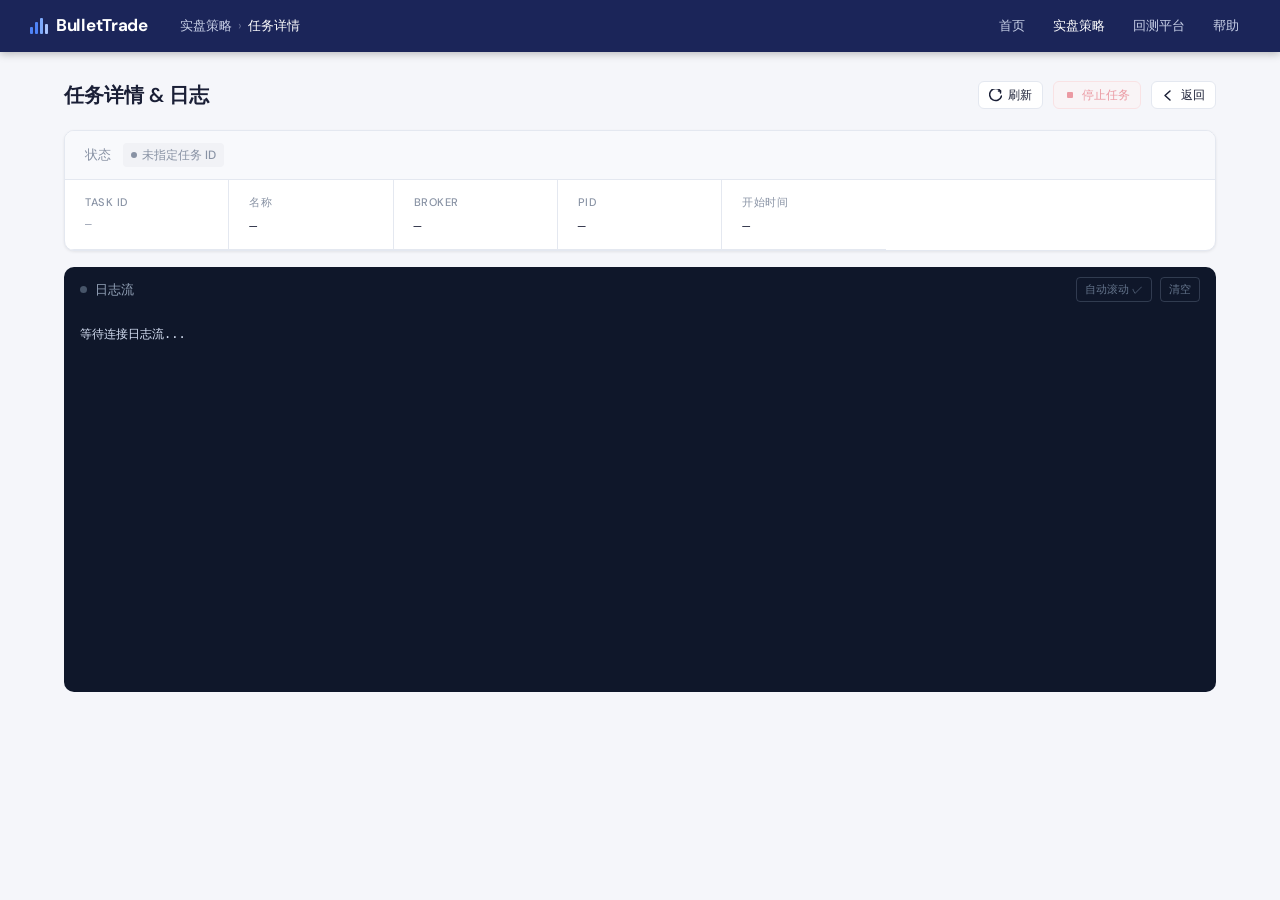
<file: live_server/static/live_task.html>
<!DOCTYPE html>
<html lang="zh-CN">
<head>
<meta charset="UTF-8">
<meta name="viewport" content="width=device-width, initial-scale=1.0">
<title>任务日志 - BulletTrade</title>
<style>
/* ================================================================
   bullet.css — BulletTrade 共享设计系统
   适用于：index.html / live_task.html 及后续所有页面
   ================================================================ */

@import url('https://fonts.googleapis.com/css2?family=DM+Sans:wght@400;500;600&display=swap');

/* ── 设计令牌 ── */
:root {
  /* 色彩 */
  --bg:            #f5f6fa;
  --panel:         #ffffff;
  --text:          #1a1f36;
  --muted:         #8892a4;
  --border:        #e4e8f0;

  --primary:       #1a56db;
  --primary-hover: #1648c0;
  --primary-soft:  #eff4ff;

  --danger:        #e02d3c;
  --danger-hover:  #c8202e;
  --danger-soft:   #fef2f2;

  --success:       #0e9f6e;
  --success-soft:  #f0fdf4;

  --warn:          #d97706;
  --warn-soft:     #fffbeb;

  --nav-bg:        #1b2559;
  --nav-text:      #c8d0e7;

  /* 阴影 */
  --shadow-sm: 0 1px 3px rgba(0,0,0,.08);
  --shadow-md: 0 4px 12px rgba(0,0,0,.10);
  --shadow-lg: 0 8px 40px rgba(0,0,0,.16);

  /* 字体 */
  --mono: "JetBrains Mono", Consolas, monospace;
  --ui:   "DM Sans", "PingFang SC", "Microsoft YaHei", sans-serif;

  /* 圆角 */
  --radius:    6px;
  --radius-lg: 10px;

  /* 动效 */
  --ease: cubic-bezier(.4, 0, .2, 1);
  --duration: .15s;
}

/* ── 重置 ── */
*, *::before, *::after { box-sizing: border-box; margin: 0; padding: 0; }
body {
  font-family: var(--ui);
  background: var(--bg);
  color: var(--text);
  font-size: 14px;
  line-height: 1.5;
  -webkit-font-smoothing: antialiased;
}
button, select, input, textarea { font: inherit; }
a { color: inherit; }

/* ================================================================
   导航栏
   ================================================================ */
.nav {
  background: var(--nav-bg);
  height: 52px;
  display: flex;
  align-items: center;
  padding: 0 28px;
  gap: 32px;
  position: sticky;
  top: 0;
  z-index: 100;
  box-shadow: 0 2px 8px rgba(0,0,0,.25);
}

.nav-logo {
  color: #fff;
  font-weight: 700;
  font-size: 17px;
  letter-spacing: -.3px;
  display: flex;
  align-items: center;
  gap: 8px;
  text-decoration: none;
  flex-shrink: 0;
}

.nav-links {
  display: flex;
  gap: 2px;
  margin-left: auto;
}

.nav-link {
  color: var(--nav-text);
  text-decoration: none;
  padding: 6px 13px;
  border-radius: var(--radius);
  font-size: 13px;
  transition: background var(--duration) var(--ease),
              color var(--duration) var(--ease);
}
.nav-link:hover  { background: rgba(255,255,255,.08); color: #fff; }
.nav-link.active { color: #fff; font-weight: 500; }

/* 面包屑（live_task 页面专用） */
.nav-breadcrumb {
  display: flex;
  align-items: center;
  gap: 6px;
  color: var(--nav-text);
  font-size: 13px;
}
.nav-breadcrumb a {
  color: var(--nav-text);
  text-decoration: none;
  transition: color var(--duration);
}
.nav-breadcrumb a:hover { color: #fff; }
.nav-breadcrumb .sep     { opacity: .4; }
.nav-breadcrumb .current { color: #fff; font-weight: 500; }

/* ================================================================
   页面壳 & 页头
   ================================================================ */
.shell {
  max-width: 1200px;
  margin: 0 auto;
  padding: 28px 24px 60px;
}

.page-head {
  display: flex;
  align-items: center;
  gap: 10px;
  margin-bottom: 20px;
  flex-wrap: wrap;
}
.page-head h1 {
  font-size: 20px;
  font-weight: 600;
  margin-right: auto;
}

/* ================================================================
   按钮
   ================================================================ */
.btn {
  display: inline-flex;
  align-items: center;
  gap: 6px;
  border: 1px solid var(--border);
  background: var(--panel);
  color: var(--text);
  padding: 7px 14px;
  border-radius: var(--radius);
  cursor: pointer;
  font-size: 13px;
  font-weight: 500;
  transition: background var(--duration) var(--ease),
              border-color var(--duration) var(--ease),
              opacity var(--duration);
  white-space: nowrap;
  user-select: none;
}
.btn:hover:not(:disabled) { background: #eef0f6; }
.btn:active:not(:disabled){ transform: translateY(1px); }
.btn:disabled { opacity: .45; cursor: not-allowed; }

.btn-primary {
  background: var(--primary);
  color: #fff;
  border-color: var(--primary);
}
.btn-primary:hover:not(:disabled) {
  background: var(--primary-hover);
  border-color: var(--primary-hover);
}

.btn-danger {
  color: var(--danger);
  background: var(--danger-soft);
  border-color: #fecaca;
}
.btn-danger:hover:not(:disabled) { background: #fee2e2; }

.btn-sm { padding: 4px 10px; font-size: 12px; }

/* 图标按钮 */
.icon-btn {
  border: none;
  background: transparent;
  color: var(--muted);
  width: 28px;
  height: 28px;
  display: inline-flex;
  align-items: center;
  justify-content: center;
  border-radius: var(--radius);
  cursor: pointer;
  transition: background var(--duration), color var(--duration);
  flex-shrink: 0;
}
.icon-btn:hover         { background: #eef0f6; color: var(--text); }
.icon-btn-danger        { color: var(--danger); }
.icon-btn-success       { color: var(--success); }
.icon-btn-primary       { color: var(--primary); }

/* ================================================================
   卡片
   ================================================================ */
.card {
  background: var(--panel);
  border: 1px solid var(--border);
  border-radius: var(--radius-lg);
  box-shadow: var(--shadow-sm);
  overflow: hidden;
}

/* tabs 上方的卡片顶部去掉上圆角 */
.card--tabs-below {
  border-radius: 0 0 var(--radius-lg) var(--radius-lg);
}

/* ================================================================
   标签页
   ================================================================ */
.tabs {
  display: flex;
  border-bottom: 2px solid var(--border);
}
.tab {
  padding: 9px 20px;
  font-size: 14px;
  cursor: pointer;
  color: var(--muted);
  border-bottom: 2px solid transparent;
  margin-bottom: -2px;
  transition: color var(--duration), border-color var(--duration);
  user-select: none;
}
.tab:hover  { color: var(--text); }
.tab.active { color: var(--primary); border-bottom-color: var(--primary); font-weight: 500; }

/* ================================================================
   表格
   ================================================================ */
.task-table { width: 100%; border-collapse: collapse; }
.task-table th {
  background: #f8f9fc;
  padding: 10px 16px;
  text-align: left;
  font-size: 12px;
  font-weight: 500;
  color: var(--muted);
  border-bottom: 1px solid var(--border);
  white-space: nowrap;
  letter-spacing: .2px;
}
.task-table td {
  padding: 13px 16px;
  border-bottom: 1px solid var(--border);
  font-size: 13px;
  vertical-align: middle;
}
.task-table tr:last-child td { border-bottom: none; }
.task-table tr:hover td      { background: #fafbfd; transition: background .1s; }

.task-name {
  font-weight: 500;
  font-size: 14px;
  color: var(--text);
  text-decoration: none;
}
.task-name:hover { color: var(--primary); text-decoration: underline; }
.task-id   { font-family: var(--mono); font-size: 11px; color: var(--muted); margin-top: 2px; }

.check-col input { cursor: pointer; width: 15px; height: 15px; accent-color: var(--primary); }
.empty-row td    { text-align: center; color: var(--muted); padding: 52px 16px; font-size: 14px; }

/* ================================================================
   徽章
   ================================================================ */
.badge {
  display: inline-flex;
  align-items: center;
  gap: 5px;
  border-radius: 4px;
  padding: 3px 8px;
  font-size: 12px;
  font-weight: 500;
  white-space: nowrap;
}
.badge::before {
  content: "";
  width: 6px; height: 6px;
  border-radius: 50%;
  background: currentColor;
  flex-shrink: 0;
}
.badge.running  { color: var(--success); background: var(--success-soft); }
.badge.starting { color: var(--primary); background: var(--primary-soft); animation: badge-pulse 1.6s infinite; }
.badge.stopped  { color: var(--muted);   background: #f1f2f6; }
.badge.error    { color: var(--danger);  background: var(--danger-soft); }

@keyframes badge-pulse {
  0%, 100% { opacity: 1; }
  50%       { opacity: .6; }
}

/* ================================================================
   数值 & 颜色辅助
   ================================================================ */
.num  { font-family: var(--mono); font-size: 13px; }
.up   { color: var(--success); }
.down { color: var(--danger); }
.flat { color: var(--muted); }

/* ================================================================
   日志区（抽屉 & 独立页均使用）
   ================================================================ */
.log-head {
  background: #0f172a;
  padding: 10px 16px;
  display: flex;
  align-items: center;
  justify-content: space-between;
  gap: 12px;
}

/* 抽屉模式：顶部圆角 */
.log-head--drawer { border-radius: var(--radius-lg) var(--radius-lg) 0 0; }

.log-head-left {
  display: flex;
  align-items: center;
  gap: 8px;
}
.log-head-title { color: #94a3b8; font-size: 13px; font-family: var(--mono); }

/* 实时指示点 */
.log-dot {
  width: 7px; height: 7px;
  border-radius: 50%;
  background: var(--success);
  flex-shrink: 0;
  animation: dot-pulse 1.8s infinite;
}
.log-dot.inactive { background: #475569; animation: none; }
@keyframes dot-pulse {
  0%, 100% { opacity: 1; }
  50%       { opacity: .25; }
}

.log-head-actions { display: flex; align-items: center; gap: 8px; }

.log-action-btn {
  background: transparent;
  border: 1px solid rgba(100,116,139,.4);
  color: #64748b;
  border-radius: 4px;
  padding: 3px 8px;
  font-size: 11px;
  cursor: pointer;
  transition: color var(--duration), border-color var(--duration);
}
.log-action-btn:hover { color: #e2e8f0; border-color: rgba(226,232,240,.4); }

/* 关闭按钮（抽屉专用）*/
.log-close-btn {
  background: transparent;
  border: none;
  color: #64748b;
  cursor: pointer;
  padding: 4px 8px;
  border-radius: 4px;
  font-size: 12px;
  transition: color var(--duration);
}
.log-close-btn:hover { color: #e2e8f0; }

.log-box {
  background: #0f172a;
  color: #d7e1f5;
  overflow: auto;
  padding: 12px 16px;
  font-family: var(--mono);
  font-size: 12px;
  line-height: 1.7;
  white-space: pre-wrap;
  word-break: break-word;
  border-radius: 0 0 var(--radius-lg) var(--radius-lg);
}
.log-box::-webkit-scrollbar       { width: 5px; height: 5px; }
.log-box::-webkit-scrollbar-track { background: transparent; }
.log-box::-webkit-scrollbar-thumb { background: #334155; border-radius: 3px; }

/* 日志行颜色 */
.log-line { display: block; }
.log-ts             { color: #6ea8fe; }
.log-sep            { color: #475569; }
.log-lvl-system     { color: #c8960c; font-weight:500; }
.log-lvl-strategy   { color: #22c55e; font-weight:500; }
.log-lvl-error      { color: #f87171; font-weight:500; }
.log-lvl-warn       { color: #fbbf24; font-weight:500; }
.log-msg            { color: #d7e1f5; }
.log-msg-system     { color: #94a3b8; }

/* ================================================================
   日志抽屉（index.html 专用）
   ================================================================ */
.log-drawer { margin-top: 20px; display: none; }
.log-drawer.open { display: block; }
.log-drawer .log-box { min-height: 180px; max-height: 340px; }

/* ================================================================
   弹窗
   ================================================================ */
.overlay {
  position: fixed;
  inset: 0;
  background: rgba(15,23,42,.5);
  backdrop-filter: blur(3px);
  z-index: 200;
  display: none;
  align-items: center;
  justify-content: center;
  padding: 20px;
}
.overlay.open { display: flex; animation: fade-in .18s var(--ease); }
@keyframes fade-in { from { opacity: 0; } to { opacity: 1; } }

.modal {
  background: var(--panel);
  border-radius: var(--radius-lg);
  box-shadow: var(--shadow-lg);
  width: 100%;
  max-width: 580px;
  max-height: 90vh;
  overflow-y: auto;
  animation: slide-up .2s cubic-bezier(.34,1.2,.64,1);
}
@keyframes slide-up {
  from { opacity: 0; transform: translateY(18px) scale(.97); }
  to   { opacity: 1; transform: translateY(0)    scale(1);   }
}

.modal-head {
  padding: 20px 24px 16px;
  border-bottom: 1px solid var(--border);
  display: flex;
  align-items: center;
  justify-content: space-between;
}
.modal-head h2 { font-size: 16px; font-weight: 600; }

.modal-close {
  background: transparent;
  border: none;
  cursor: pointer;
  color: var(--muted);
  padding: 4px 6px;
  border-radius: 4px;
  font-size: 18px;
  line-height: 1;
  transition: color var(--duration);
}
.modal-close:hover { color: var(--text); }

.modal-body { padding: 0 24px; }

.modal-footer {
  display: flex;
  justify-content: flex-end;
  gap: 10px;
  padding: 16px 24px 20px;
  border-top: 1px solid var(--border);
  margin-top: 8px;
}

/* ================================================================
   表单字段
   ================================================================ */
.form-field {
  display: grid;
  grid-template-columns: 90px 1fr;
  align-items: center;
  gap: 0 16px;
  padding: 12px 0;
  border-bottom: 1px solid var(--border);
}
.form-field:first-of-type { border-top: 1px solid var(--border); }
.form-field > label {
  font-size: 13px;
  color: var(--text);
  white-space: nowrap;
}

.inline-group  { display: flex; align-items: center; gap: 8px; }
.inline-label  { font-size: 13px; color: var(--text); white-space: nowrap; flex-shrink: 0; }
.select-sm { width: 88px !important; }
.input-sm  { width: 128px !important; }

.input, .select {
  width: 100%;
  border: 1px solid var(--border);
  background: #fff;
  color: var(--text);
  border-radius: var(--radius);
  padding: 8px 10px;
  outline: none;
  font-size: 13px;
  transition: border-color var(--duration), box-shadow var(--duration);
}
.input:focus, .select:focus {
  border-color: var(--primary);
  box-shadow: 0 0 0 3px rgba(26,86,219,.12);
}

.warn-box {
  display: none;
  padding: 10px 14px;
  border-radius: var(--radius);
  background: var(--warn-soft);
  border: 1px solid #fcd34d;
  color: var(--warn);
  font-size: 13px;
  margin: 14px 0 2px;
}

/* ================================================================
   底部注脚
   ================================================================ */
.footer-note { margin-top: 14px; font-size: 12px; color: var(--muted); }
.footer-note a { color: var(--primary); text-decoration: none; }
.footer-note a:hover { text-decoration: underline; }
.footer-note .warn-text { color: var(--danger); margin-left: 16px; }

/* ================================================================
   live_task 专用：元信息网格 & 状态条
   ================================================================ */
.meta-grid {
  display: grid;
  grid-template-columns: repeat(auto-fill, minmax(160px, 1fr));
}
.meta-item {
  padding: 14px 20px;
  border-right: 1px solid var(--border);
  border-bottom: 1px solid var(--border);
}
.meta-item:last-child { border-right: none; }
.meta-label {
  font-size: 11px;
  font-weight: 500;
  color: var(--muted);
  text-transform: uppercase;
  letter-spacing: .5px;
  margin-bottom: 5px;
}
.meta-value {
  font-size: 13px;
  font-weight: 500;
  color: var(--text);
  font-family: var(--mono);
  word-break: break-all;
}

.status-bar {
  display: flex;
  align-items: center;
  gap: 12px;
  padding: 12px 20px;
  background: #f8f9fc;
  border-bottom: 1px solid var(--border);
}
.status-bar-label { font-size: 13px; color: var(--muted); }
.status-bar-updated { font-size: 12px; color: var(--muted); margin-left: auto; }

/* live_task 日志区高度 */
.log-box--task { min-height: 380px; max-height: 62vh; }

/* ================================================================
   响应式
   ================================================================ */
@media (max-width: 720px) {
  .nav-links { display: none; }
  .meta-grid { grid-template-columns: 1fr 1fr; }

  .task-table th:nth-child(7),
  .task-table td:nth-child(7),
  .task-table th:nth-child(8),
  .task-table td:nth-child(8) { display: none; }
}

</style>
</head>
<body>

<!-- ── 导航 ── -->
<nav class="nav">
  <a class="nav-logo" href="/">
    <svg width="20" height="20" viewBox="0 0 20 20" fill="none" aria-hidden="true">
      <rect x="2"  y="11" width="3" height="7"  rx="1" fill="#4f83f7"/>
      <rect x="7"  y="6"  width="3" height="12" rx="1" fill="#4f83f7"/>
      <rect x="12" y="2"  width="3" height="16" rx="1" fill="#7da9fb"/>
      <rect x="17" y="8"  width="3" height="10" rx="1" fill="#a8c3fd"/>
    </svg>
    BulletTrade
  </a>
  <nav class="nav-breadcrumb" aria-label="面包屑">
    <a href="/">实盘策略</a>
    <span class="sep" aria-hidden="true">›</span>
    <span class="current" id="nav-task-name">任务详情</span>
  </nav>
  <div class="nav-links">
    <a class="nav-link"        href="#">首页</a>
    <a class="nav-link active" href="#">实盘策略</a>
    <a class="nav-link"        href="#">回测平台</a>
    <a class="nav-link"        href="#">帮助</a>
  </div>
</nav>

<!-- ── 主体 ── -->
<div class="shell">

  <!-- 页头 -->
  <div class="page-head">
    <h1>任务详情 &amp; 日志</h1>

    <button class="btn btn-sm" onclick="refreshStatus()" title="刷新状态">
      <svg width="13" height="13" viewBox="0 0 13 13" fill="none" aria-hidden="true">
        <path d="M11.5 2A6 6 0 1 0 12.5 7" stroke="currentColor" stroke-width="1.5" stroke-linecap="round"/>
        <path d="M9.5 2h2v2" stroke="currentColor" stroke-width="1.5" stroke-linecap="round" stroke-linejoin="round"/>
      </svg>
      刷新
    </button>

    <button class="btn btn-danger btn-sm" id="stop-btn" onclick="stopTask()" disabled>
      <svg width="12" height="12" viewBox="0 0 24 24" fill="none" aria-hidden="true">
        <rect x="6" y="6" width="12" height="12" rx="2" fill="currentColor"/>
      </svg>
      停止任务
    </button>

    <button class="btn btn-primary btn-sm" id="restart-btn" onclick="restartTask()" style="display:none">
      <svg width="12" height="12" viewBox="0 0 24 24" fill="none" aria-hidden="true">
        <path d="M8 5v14l11-7L8 5z" fill="currentColor"/>
      </svg>
      重启任务
    </button>

    <button class="btn btn-sm" onclick="history.back()">
      <svg width="13" height="13" viewBox="0 0 13 13" fill="none" aria-hidden="true">
        <path d="M8 2L3 6.5 8 11" stroke="currentColor" stroke-width="1.5" stroke-linecap="round" stroke-linejoin="round"/>
      </svg>
      返回
    </button>
  </div>

  <!-- 任务元信息卡片 -->
  <div class="card" style="margin-bottom:16px">
    <div class="status-bar" id="status-bar">
      <span class="status-bar-label">状态</span>
      <span class="badge stopped" id="status-badge">加载中...</span>
      <span class="status-bar-updated" id="updated-at"></span>
    </div>
    <div class="meta-grid" id="task-meta">
      <div class="meta-item"><div class="meta-label">Task ID</div><div class="meta-value" style="font-size:11px;color:var(--muted)">—</div></div>
      <div class="meta-item"><div class="meta-label">名称</div><div class="meta-value">—</div></div>
      <div class="meta-item"><div class="meta-label">Broker</div><div class="meta-value">—</div></div>
      <div class="meta-item"><div class="meta-label">PID</div><div class="meta-value">—</div></div>
      <div class="meta-item" style="border-right:none"><div class="meta-label">开始时间</div><div class="meta-value">—</div></div>
    </div>
  </div>

  <!-- 日志区 -->
  <div>
    <div class="log-head log-head--drawer">
      <div class="log-head-left">
        <span class="log-dot inactive" id="log-dot" aria-hidden="true"></span>
        <span class="log-head-title" id="log-title">日志流</span>
      </div>
      <div class="log-head-actions">
        <button class="log-action-btn" id="auto-scroll-btn" onclick="toggleAutoScroll()">自动滚动 ✓</button>
        <button class="log-action-btn" onclick="clearLog()">清空</button>
      </div>
    </div>
    <div class="log-box log-box--task" id="log-box" role="log" aria-live="polite">等待连接日志流...</div>
  </div>

</div>

<script>
'use strict';

const STATUS_LABELS = { running:'运行中', starting:'启动中', stopped:'已停止', error:'异常退出' };

const taskId = new URLSearchParams(window.location.search).get('task');
let es         = null;
let autoScroll = true;
let logReady   = false;

if (!taskId) {
  document.getElementById('status-badge').textContent = '未指定任务 ID';
  throw new Error('missing task parameter');
}

function escapeHtml(v) {
  return String(v ?? '').replace(/&/g,'&amp;').replace(/</g,'&lt;').replace(/>/g,'&gt;');
}
function nowTime() {
  return new Date().toLocaleTimeString('zh-CN', { hour12: false });
}

function setMeta(task) {
  const statusKey = task.status || 'stopped';
  const badge = document.getElementById('status-badge');
  badge.className = 'badge ' + statusKey;
  badge.textContent = STATUS_LABELS[statusKey] || statusKey;

  document.getElementById('updated-at').textContent = '更新于 ' + nowTime();
  document.getElementById('nav-task-name').textContent = task.name || task.task_id;

  document.getElementById('task-meta').innerHTML =
    '<div class="meta-item"><div class="meta-label">Task ID</div><div class="meta-value" style="font-size:11px;color:var(--muted)">' + escapeHtml(task.task_id) + '</div></div>' +
    '<div class="meta-item"><div class="meta-label">名称</div><div class="meta-value">' + escapeHtml(task.name || '—') + '</div></div>' +
    '<div class="meta-item"><div class="meta-label">Broker</div><div class="meta-value">' + escapeHtml(task.broker || '—') + '</div></div>' +
    '<div class="meta-item"><div class="meta-label">PID</div><div class="meta-value">' + escapeHtml(String(task.pid ?? '—')) + '</div></div>' +
    '<div class="meta-item" style="border-right:none"><div class="meta-label">开始时间</div><div class="meta-value" style="font-size:12px">' + escapeHtml(task.started_at || '—') + '</div></div>';

  const canStop    = statusKey === 'running' || statusKey === 'starting';
  const isInactive = statusKey === 'stopped'  || statusKey === 'error';
  document.getElementById('stop-btn').disabled = !canStop;
  document.getElementById('restart-btn').style.display = isInactive ? 'inline-flex' : 'none';
  document.getElementById('log-dot').className = 'log-dot' + (canStop ? '' : ' inactive');
}

async function refreshStatus() {
  try {
    const res = await fetch('/api/live/status/' + taskId, { cache: 'no-store' });
    if (!res.ok) throw new Error('HTTP ' + res.status);
    setMeta(await res.json());
  } catch (err) {
    document.getElementById('updated-at').textContent = '状态获取失败：' + err.message;
  }
}

async function stopTask() {
  document.getElementById('stop-btn').disabled = true;
  try {
    const res = await fetch('/api/live/stop/' + taskId, { method: 'POST' });
    if (!res.ok) throw new Error('HTTP ' + res.status);
    appendLog('[SYSTEM] 已发送停止请求。', 'system');
    await refreshStatus();
  } catch (err) {
    appendLog('[ERROR] 停止失败：' + err.message, 'error');
    await refreshStatus();
  }
}

async function restartTask() {
  try {
    const res = await fetch('/api/live/restart/' + taskId, { method: 'POST' });
    if (!res.ok) throw new Error('HTTP ' + res.status);
    const data = await res.json();
    window.location.href = '/live/task?task=' + data.task_id;
  } catch (err) {
    appendLog('[ERROR] 重启失败：' + err.message, 'error');
  }
}

/* ── 日志渲染核心 ──────────────────────────────────────────────────
   格式：2026-03-31 10:28:00 - INFO  - 信息内容
   系统信息：蓝色日期 + 深黄INFO + 淡灰正文
   策略信息：蓝色日期 + 深绿INFO + 原色正文
   错误信息：蓝色日期 + 红色ERROR + 原色正文
   ---------------------------------------------------------------- */
const _LOG_TS_RE = /^(\d{4}-\d{2}-\d{2}\s+\d{2}:\d{2}:\d{2})\s*-\s*(\w+)\s*-\s*([\s\S]*)$/;

function _nowStamp() {
  const d = new Date();
  const pad = n => String(n).padStart(2, '0');
  return `${d.getFullYear()}-${pad(d.getMonth()+1)}-${pad(d.getDate())} ` +
         `${pad(d.getHours())}:${pad(d.getMinutes())}:${pad(d.getSeconds())}`;
}

function _isStrategyLine(level, msg) {
  if (/^(ERROR|CRITICAL)$/i.test(level)) return false;
  if (/^WARN/i.test(level)) return false;
  if (/401|403|Unauthorized|Client Error|Connection Error/i.test(msg)) return false;
  return true;
}

function _buildLogRow(ts, level, msg, isStrategy) {
  const row = document.createElement('span');
  row.className = 'log-line';
  const lvlPad = (level || 'INFO').toUpperCase().padEnd(5);
  let lvlClass, msgClass;
  if (/^ERROR|CRITICAL/.test(lvlPad)) {
    lvlClass = 'log-lvl-error'; msgClass = 'log-msg';
  } else if (/^WARN/.test(lvlPad)) {
    lvlClass = 'log-lvl-warn'; msgClass = 'log-msg';
  } else if (isStrategy) {
    lvlClass = 'log-lvl-strategy'; msgClass = 'log-msg';
  } else {
    lvlClass = 'log-lvl-system'; msgClass = 'log-msg-system';
  }
  const safemsg = msg.replace(/&/g,'&amp;').replace(/</g,'&lt;').replace(/>/g,'&gt;');
  row.innerHTML =
    `<span class="log-ts">${ts}</span>` +
    `<span class="log-sep"> - </span>` +
    `<span class="${lvlClass}">${lvlPad}</span>` +
    `<span class="log-sep"> - </span>` +
    `<span class="${msgClass}">${safemsg}</span>\n`;
  return row;
}

function _parseAndRender(text) {
  const m = _LOG_TS_RE.exec(text);
  if (m) {
    const [, ts, level, msg] = m;
    return _buildLogRow(ts, level, msg, _isStrategyLine(level, msg));
  }
  if (/^\[STDOUT\]\s*/.test(text))
    return _buildLogRow(_nowStamp(), 'INFO ', text.replace(/^\[STDOUT\]\s*/,''), true);
  if (/^\[SYSTEM\]\s*/.test(text))
    return _buildLogRow(_nowStamp(), 'INFO ', text.replace(/^\[SYSTEM\]\s*/,''), false);
  if (/^\[ERROR\]\s*/.test(text))
    return _buildLogRow(_nowStamp(), 'ERROR', text.replace(/^\[ERROR\]\s*/,''), false);
  if (/^\[INFO\]\s*/.test(text))
    return _buildLogRow(_nowStamp(), 'INFO ', text.replace(/^\[INFO\]\s*/,''), false);
  return _buildLogRow(_nowStamp(), 'INFO ', text, false);
}

function appendLog(msg, _forceClass) {
  const box = document.getElementById('log-box');
  if (!logReady) { box.textContent = ''; logReady = true; }
  box.appendChild(_parseAndRender(msg));
  if (autoScroll) box.scrollTop = box.scrollHeight;
}

function clearLog() {
  document.getElementById('log-box').textContent = '';
  logReady = false;
}

function toggleAutoScroll() {
  autoScroll = !autoScroll;
  document.getElementById('auto-scroll-btn').textContent = autoScroll ? '自动滚动 ✓' : '自动滚动';
  if (autoScroll) document.getElementById('log-box').scrollTop = document.getElementById('log-box').scrollHeight;
}

/* ── 日志渲染核心 ────────────────────────────────────────────────── */
function _nowStamp() {
  var d=new Date(), pad=function(n){return String(n).padStart(2,'0');};
  return d.getFullYear()+'-'+pad(d.getMonth()+1)+'-'+pad(d.getDate())+' '+
         pad(d.getHours())+':'+pad(d.getMinutes())+':'+pad(d.getSeconds());
}

function _isStrategyLine(level, msg) {
  if (/^(ERROR|CRITICAL)$/i.test(level)) return false;
  if (/^WARN/i.test(level)) return false;
  if (/401|403|Unauthorized|Client Error|Connection Error/i.test(msg)) return false;
  return true;
}

function _buildLogRow(ts, level, msg, isStrategy) {
  var row=document.createElement('span');
  row.className='log-line';
  var lvlUpper=(level||'INFO').toUpperCase().padEnd(5);
  var lvlClass, msgClass;
  if (/^ERROR|CRITICAL/.test(lvlUpper))   { lvlClass='log-lvl-error';   msgClass='log-msg'; }
  else if (/^WARN/.test(lvlUpper))        { lvlClass='log-lvl-warn';    msgClass='log-msg'; }
  else if (isStrategy)                    { lvlClass='log-lvl-strategy'; msgClass='log-msg'; }
  else                                    { lvlClass='log-lvl-system';   msgClass='log-msg-system'; }
  var safeMsg=msg.replace(/&/g,'&amp;').replace(/</g,'&lt;').replace(/>/g,'&gt;');
  row.innerHTML=
    '<span class="log-ts">'+ts+'</span>'+
    '<span class="log-sep"> - </span>'+
    '<span class="'+lvlClass+'">'+lvlUpper+'</span>'+
    '<span class="log-sep"> - </span>'+
    '<span class="'+msgClass+'">'+safeMsg+'</span>\n';
  return row;
}

function _parseAndRender(text) {
  var m=_LOG_TS_RE.exec(text);
  if (m) return _buildLogRow(m[1], m[2], m[3], _isStrategyLine(m[2], m[3]));
  if (/^\[STDOUT\]\s*/.test(text))
    return _buildLogRow(_nowStamp(),'INFO ',text.replace(/^\[STDOUT\]\s*/,''),true);
  if (/^\[SYSTEM\]\s*/.test(text))
    return _buildLogRow(_nowStamp(),'INFO ',text.replace(/^\[SYSTEM\]\s*/,''),false);
  if (/^\[ERROR\]\s*/.test(text))
    return _buildLogRow(_nowStamp(),'ERROR',text.replace(/^\[ERROR\]\s*/,''),false);
  if (/^\[INFO\]\s*/.test(text))
    return _buildLogRow(_nowStamp(),'INFO ',text.replace(/^\[INFO\]\s*/,''),false);
  return _buildLogRow(_nowStamp(),'INFO ',text,false);
}

function appendLog(msg, _forceClass) {
  var box=document.getElementById('log-box');
  if (!logReady) { box.textContent=''; logReady=true; }
  box.appendChild(_parseAndRender(msg));
  if (autoScroll) box.scrollTop=box.scrollHeight;
}

function clearLog() {
  document.getElementById('log-box').textContent='';
  logReady=false;
}

function toggleAutoScroll() {
  autoScroll=!autoScroll;
  document.getElementById('auto-scroll-btn').textContent=autoScroll?'自动滚动 ✓':'自动滚动';
  if (autoScroll) { var b=document.getElementById('log-box'); b.scrollTop=b.scrollHeight; }
}

function openStream() {
  if (es) { es.close(); es = null; }
  document.getElementById('log-title').textContent = '日志流 — 连接中...';
  es = new EventSource('/api/stream/live/' + taskId);

  es.addEventListener('open', function() {
    document.getElementById('log-title').textContent = '日志流';
    appendLog('[SYSTEM] 已连接至日志流 (' + nowTime() + ')', 'system');
  });

  es.addEventListener('log', function(e) {
    try { appendLog(JSON.parse(e.data).text || ''); } catch (_) { appendLog(e.data); }
  });

  es.addEventListener('status', function() { refreshStatus(); });

  es.addEventListener('stopped', function(e) {
    var detail = e.data;
    try { var d = JSON.parse(e.data); detail = 'status=' + (d.status || '-') + ' returncode=' + (d.returncode != null ? d.returncode : '-'); } catch (_) {}
    appendLog('[SYSTEM] 任务结束：' + detail, 'system');
    document.getElementById('log-title').textContent = '日志流 — 已结束';
    document.getElementById('log-dot').className = 'log-dot inactive';
    refreshStatus();
    if (es) { es.close(); es = null; }
  });

  es.addEventListener('stream-error', function(e) {
    var msg = '流错误';
    try { msg = JSON.parse(e.data || '{}').msg || msg; } catch (_) {}
    appendLog('[ERROR] ' + msg, 'error');
    document.getElementById('log-title').textContent = '日志流 — 错误';
    document.getElementById('log-dot').className = 'log-dot inactive';
  });

  es.addEventListener('error', function() {
    if (!es) return;
    if (es.readyState === EventSource.CONNECTING) {
      appendLog('[SYSTEM] 日志流暂时断开，正在重连...', 'system');
      document.getElementById('log-title').textContent = '日志流 — 重连中...';
    } else if (es.readyState === EventSource.CLOSED) {
      appendLog('[SYSTEM] 日志流连接关闭，3 秒后重连。', 'system');
      document.getElementById('log-title').textContent = '日志流 — 已断开';
      document.getElementById('log-dot').className = 'log-dot inactive';
      es = null;
      setTimeout(openStream, 3000);
    }
  });
}

window.addEventListener('beforeunload', function() { if (es) es.close(); });

refreshStatus();
openStream();
</script>
</body>
</html>
</file>
